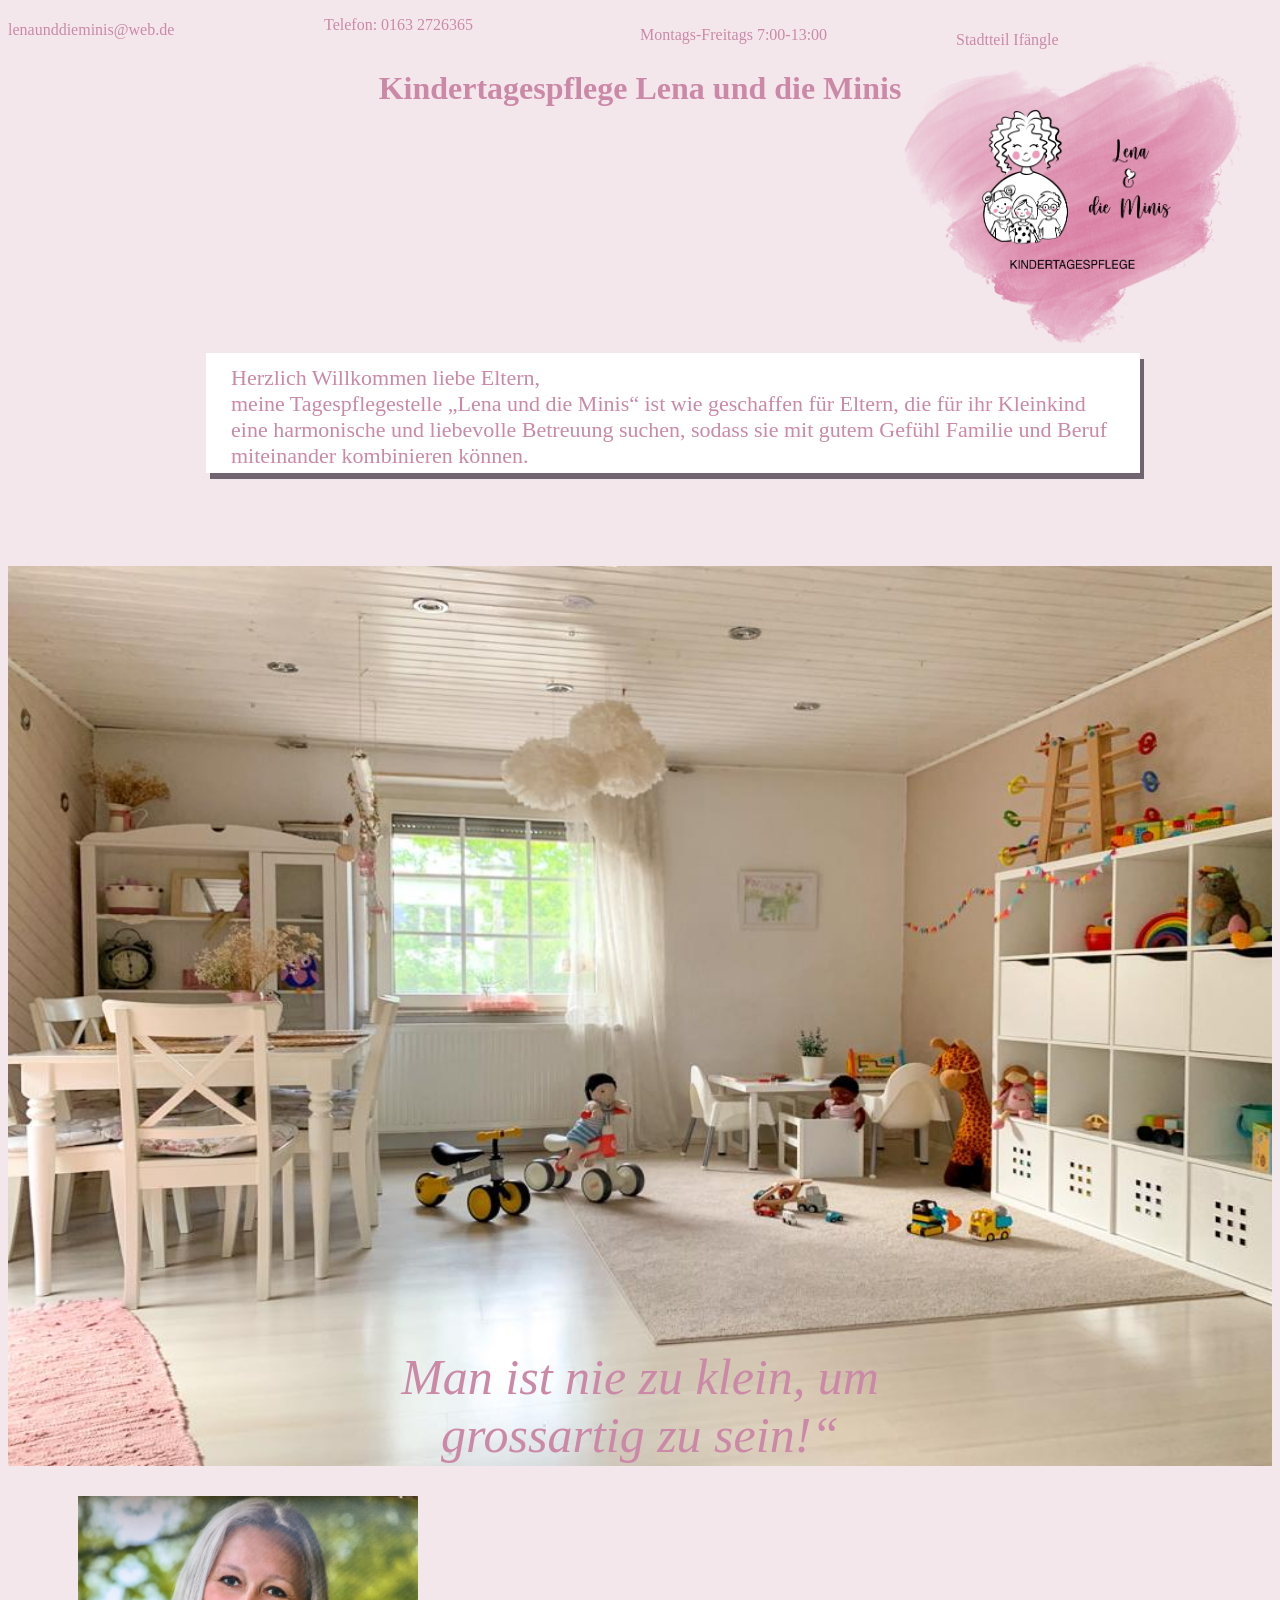
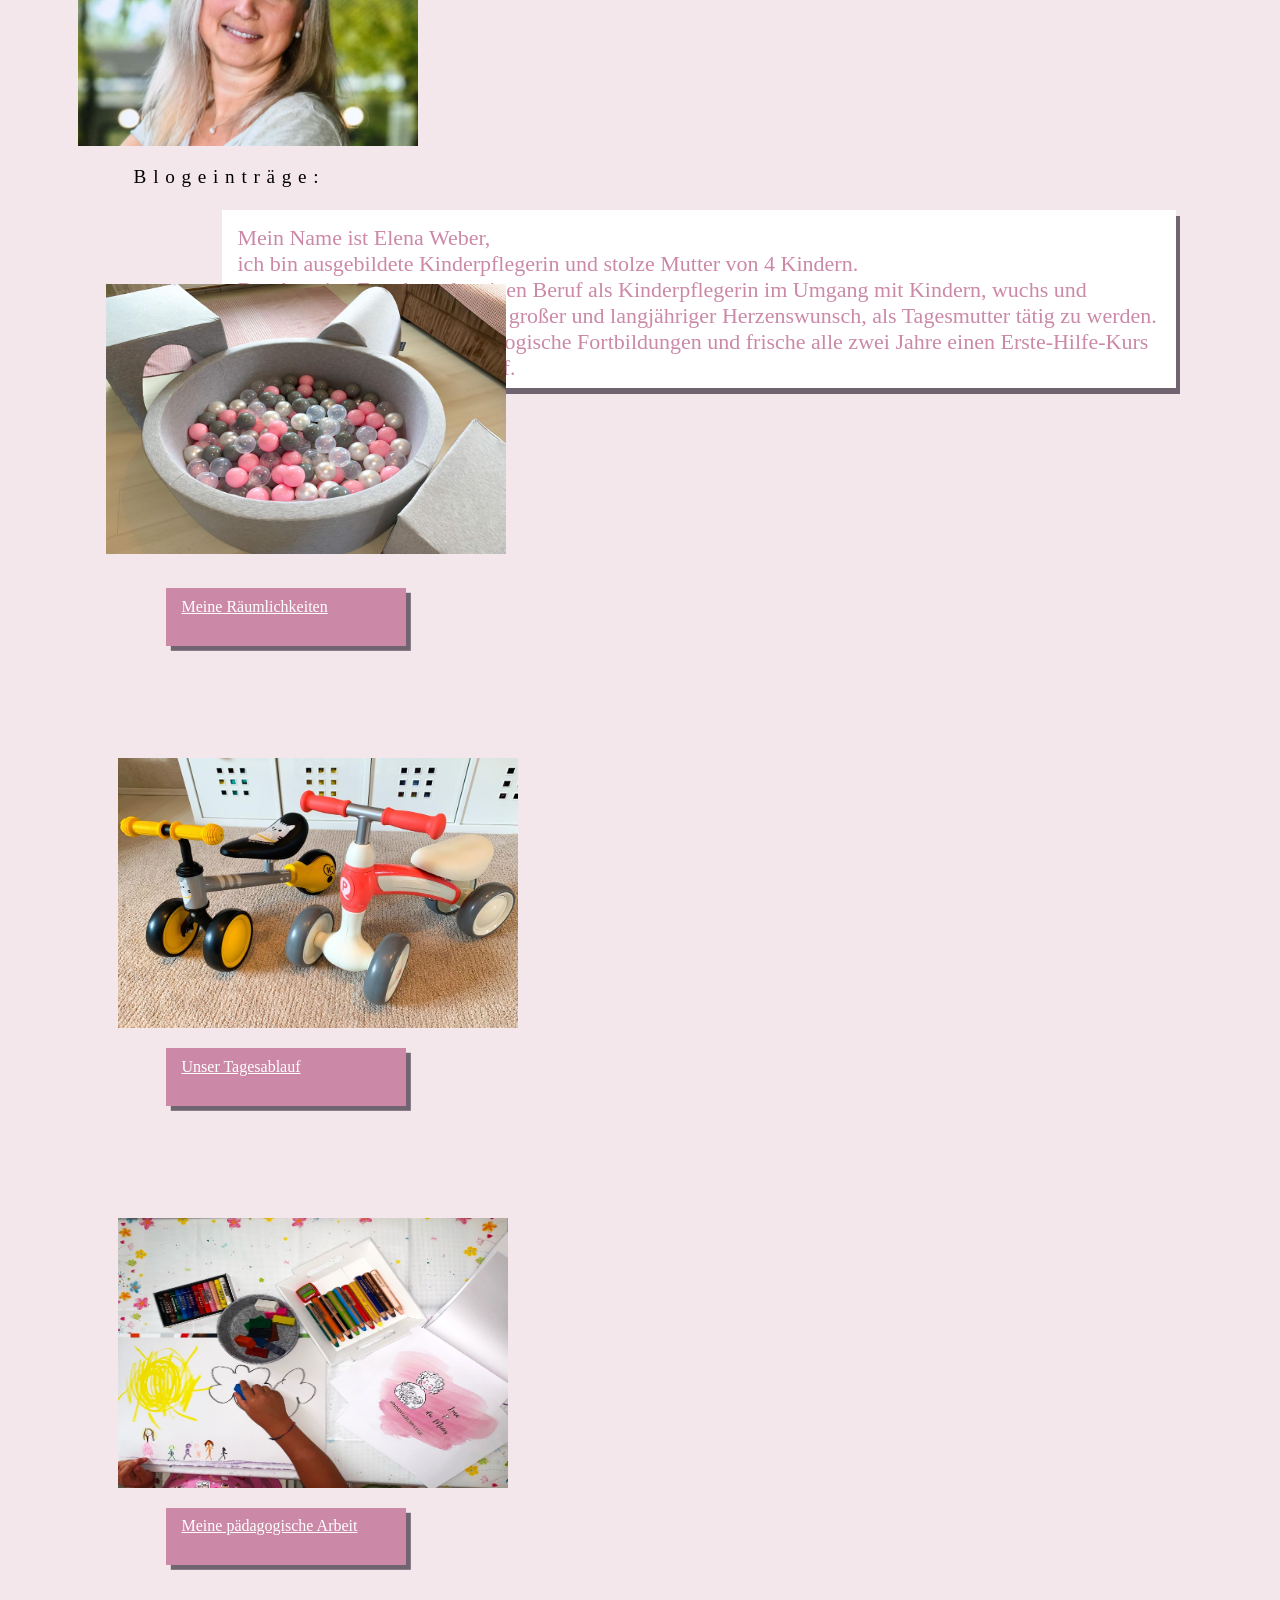
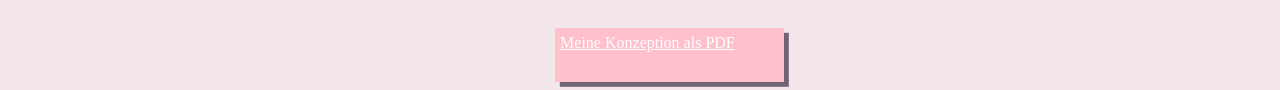
<file: index.html>
<!DOCTYPE html>
<html lang="de">
  <head>
    <meta charset="utf-8" />
<meta name="viewport" content="width=device-width, initial-scale=1, user-scalable=no">
    <title>lena und die minis</title>
    <link rel="stylesheet" href="/styles/styles.css" />
  </head>
  <body> 
    <p class="telefon"> Telefon: 0163 2726365   </p>
    <p class="mail">  lenaunddieminis@web.de </p>
    <p class="zeiten"> Montags-Freitags 7:00-13:00 </p>
    <p class="ort"> Stadtteil Ifängle </p>

        <h1>Kindertagespflege Lena und die Minis</h1>
    
            <img id ="erstesbild"
            src="/images/logo.transparent.png"
            alt="logo"
            title="logo"
            width="400"
            height="300"
           
            />
            <div class="einleitung">Herzlich Willkommen liebe Eltern, </br>
                meine Tagespflegestelle „Lena und die Minis“ ist wie geschaffen für Eltern, 
                die für ihr Kleinkind eine harmonische und liebevolle Betreuung suchen, 
                sodass sie mit gutem Gefühl Familie und Beruf miteinander kombinieren 
                können.</div>
       </hr>
    </br>
   
       
    
    <main>
      
    <div class="container">
        <img
  src="images/Spielraum.jpeg"
  alt="wohnzimmer"
  title="Kindertagespflege by Elena Weber"
  width="1340"
height="900"/>

<div class="centered"><em>Man ist nie zu klein, um grossartig zu sein!“</em></div>
      </div>
    
      </br>
 <div class="profil">
        <img
  src="images/bild mama.jpeg"
  alt="profil"
  title="Das bin ich!"
  width="340"
height="250"/>

<div class="profiltext">Mein Name ist Elena Weber, </br>ich bin ausgebildete Kinderpflegerin und stolze Mutter von 4 Kindern.  </br>Durch meine Freude und meinen Beruf als Kinderpflegerin im Umgang mit 
    Kindern, wuchs und verfestigte sich verstärkt mein großer und langjähriger 
    Herzenswunsch, als Tagesmutter tätig zu werden. </br>Ich besuche regelmäßig pädagogische 
    Fortbildungen und frische alle zwei Jahre einen Erste-Hilfe-Kurs für Notfälle 
    im Kindesalter auf.</div>                
 
 
    <br/>
    <figure id="bilder">   
      <figcaption>Blogeinträge:</figcaption>
      <figure>
  <img id ="bilder"
  src="/images/Bällebad.jpeg"
  alt="Meine Räume"
  title="Räume"
  width="400"
  height="270"
 
  />
  <br/>

  <nav class="mainNav">
  <a href="Räumlichkeiten.html" accesskey="0" title="Hier klicken für meine Räumlichkeiten" > Meine Räumlichkeiten  </a>
  </nav> </figure>

  <figure>
  <img
  src="/images/Fahrzeuge.jpeg"
  alt="Tagesablauf"
  title="Unser Tagesablauf"
  width="400"
  height="270"
  
  />
  <br/>

  <nav class="mainNav">
  <a href="Tagesablauf.html" accesskey="1" title="Tagesablauf" > Unser Tagesablauf </a> 
  </nav> </figure>

  <figure>
      <img
      src="/images/pädagogik.jpeg"
      alt="pädagogische Arbeit"
      title="pädagogische Arbeit"
      width="390"
      height="270"
      
      />
      <br/>
  
      <nav class="mainNav">
      <a href="pädagogischeArbeit.html" accesskey="2" title="pädagogische Arbeit" > Meine pädagogische Arbeit </a>
      </nav> </figure>


</figure> 
<br/>   

<div class="pdf">
<a href="Konzeption_ElenaWeber.pdf" title="Konzeption"> Meine Konzeption als PDF</a>
</div>
    </main>
    <footer></footer>
  </body>
</html>
</file>
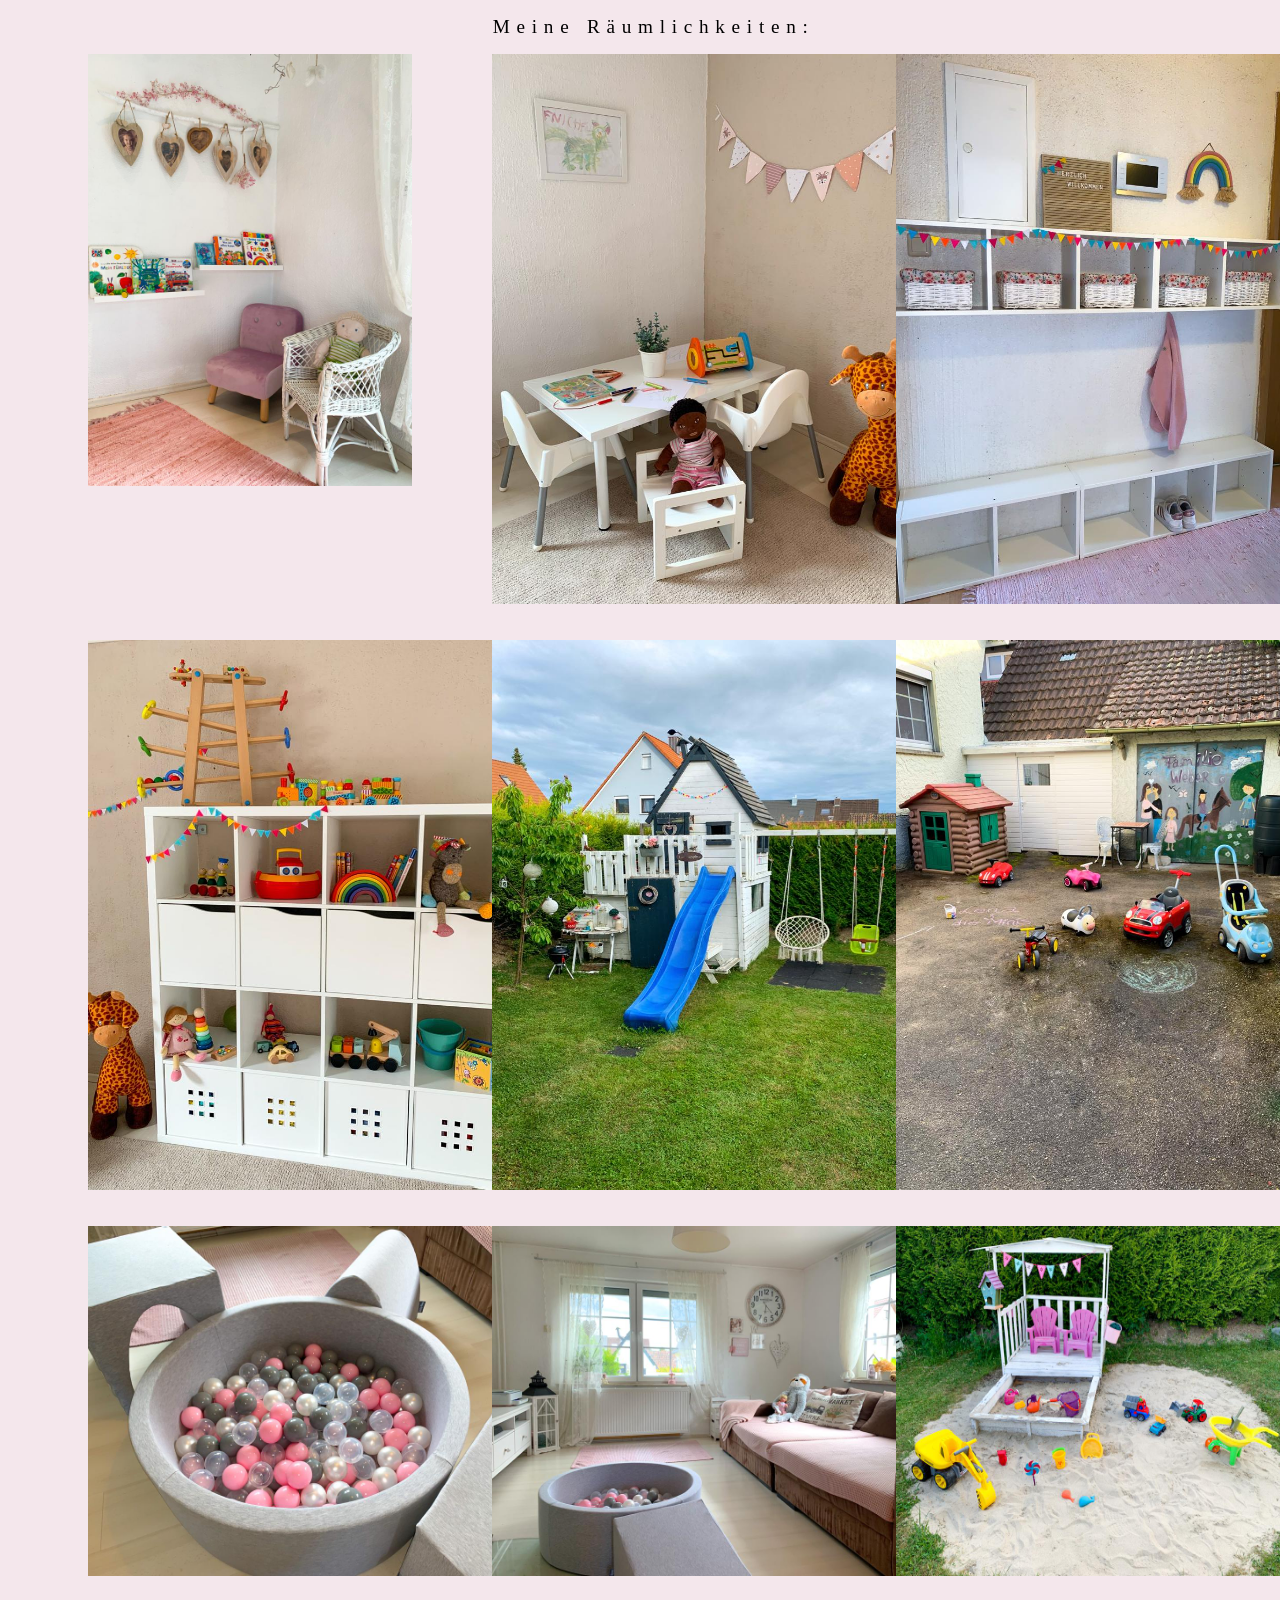
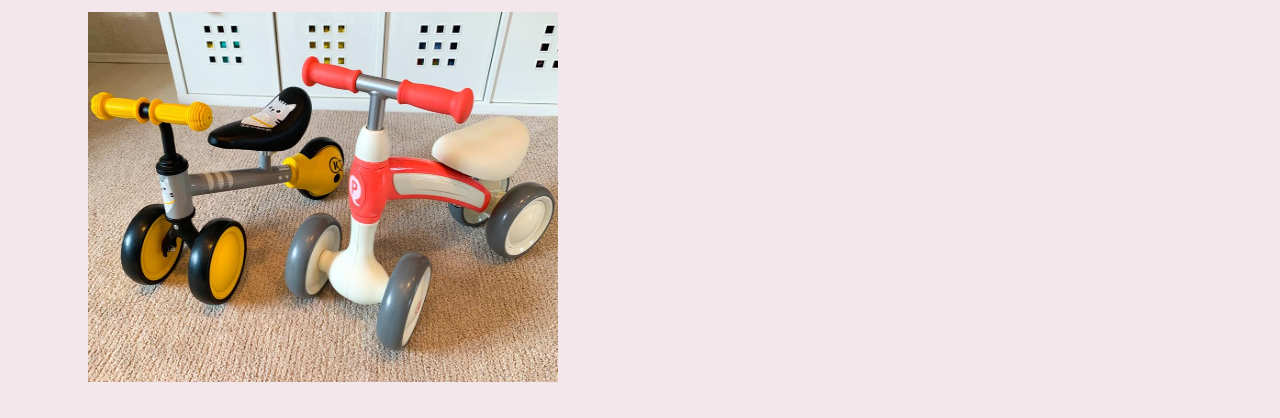
<file: Räumlichkeiten.html>
<!DOCTYPE html>
<html lang="de">
  <head>
    <meta charset="utf-8" />
  <meta name="viewport" content="width=device-width, initial-scale=1, user-scalable=no">
    <title>Räumlichkeiten</title>
    <link rel="stylesheet" href="/styles/raum.css" />
  </head>
  <body>
    <header> </header>
    <main>
        <figure id="bilder">   
            <figcaption>Meine Räumlichkeiten:</figcaption>
            <figure>
        <img id ="bilder"
        src="/images/Leseecke.jpeg"
        alt="Porridge"
        title="Lese-Ecke"
        width="430"
        height="550"
       
        />
        <br/>
            </figure>
      
        <figure>
        <img
        src="/images/Maltisch.jpeg"
        alt="pancake"
        title="Maltisch"
        width="430"
        height="550"
        
        />
        <br/>
    </figure>
    
     
            <figure>
                <img
                src="/images/Garderobe.jpeg"
                alt="health"
                title="Garedrobe"
                width="395"
                height="550"
                
                />
                <br/>
            </figure>
    
        <figure>
            <img
            src="/images/Spielangebote.jpeg"
            alt="health"
            title="regal"
            width="450"
            height="550"
            
            />
            <br/>
        </figure>
    
                <figure>
                    <img
                    src="/images/Garten.jpeg"
                    alt="pancake"
                    title="Gartenhaus"
                    width="450"
                    height="550"
                    
                    />
                    <br/>
     </figure>
        
                <figure>
                    <img
                    src="/images/Hof.jpeg"
                    alt="health"
                    title="Hof"
                    width="395"
                    height="550"
                    
                    />
                    <br/>
                </figure>
    
            <figure>
                <img
                src="/images/Bällebad.jpeg"
                alt="pancake"
                title="Bällebad"
                width="450"
                height="350"
                
                />
                <br/>
             </figure>
                
                        <figure>
                            <img
                            src="/images/Wohnzimmer.jpeg"
                            alt="health"
                            title="Wohnzimmer"
                            width="450"
                            height="350"
                            
                            />
                            <br/>
                        </figure>
    
                            <figure>
                                <img
                                src="/images/Sandkasten.jpeg"
                                alt="health"
                                title="Sandkasten"
                                width="395"
                                height="350"
                                
                                />
                                <br/>
     </figure>
    <figure>
                                            <img
                                            src="/images/Fahrzeuge.jpeg"
                                            alt="health"
                                            title="Fahrzeuge"
                                            width="470"
                                            height="370"
                                            
                                            />
                                            <br/>
                                        </figure>  
                                        
        
    </main>
    <footer></footer>
  </body>
</html>
</file>
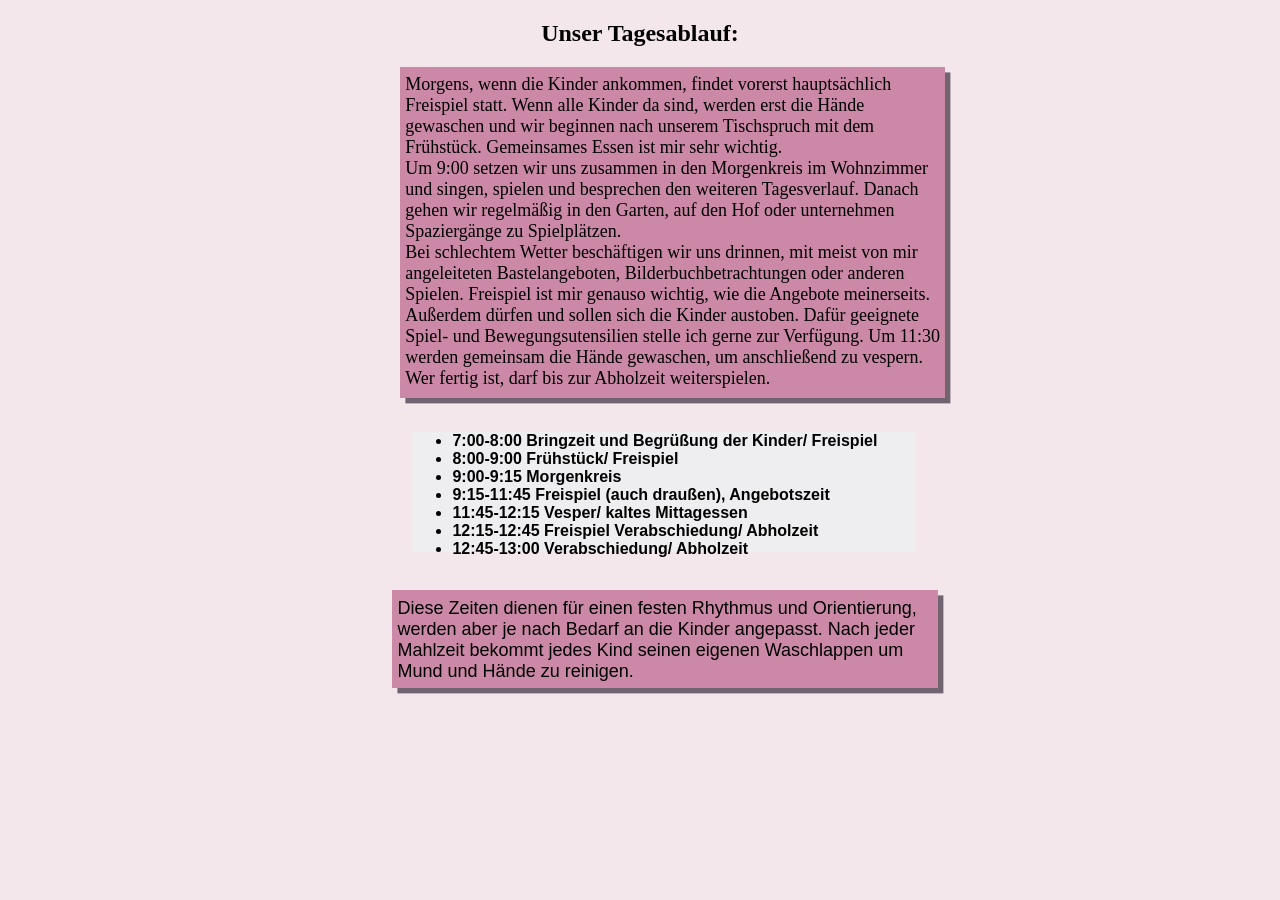
<file: Tagesablauf.html>
<!DOCTYPE html>
<html lang="de">
  <head>
    <meta charset="utf-8" />
    <title>Tagesablauf</title>
    <link rel="stylesheet" href="/styles/raum.css" />
  </head>
  <body> 
    <h2> Unser Tagesablauf:</h2>
<div class="tagesablauf"> Morgens, wenn die Kinder ankommen, findet vorerst hauptsächlich Freispiel 
statt. Wenn alle Kinder da sind, werden erst die Hände gewaschen und wir 
beginnen nach unserem Tischspruch mit dem Frühstück. Gemeinsames 
Essen ist mir sehr wichtig. </br>
Um 9:00 setzen wir uns zusammen in den Morgenkreis im Wohnzimmer und 
singen, spielen und besprechen den weiteren Tagesverlauf. 
Danach gehen wir regelmäßig in den Garten, auf den Hof oder unternehmen 
Spaziergänge zu Spielplätzen. </br> Bei schlechtem Wetter beschäftigen wir uns 
drinnen, mit meist von mir angeleiteten Bastelangeboten, 
Bilderbuchbetrachtungen oder anderen Spielen. Freispiel ist mir genauso 
wichtig, wie die Angebote meinerseits. 
Außerdem dürfen und sollen sich die Kinder austoben. Dafür geeignete 
Spiel- und Bewegungsutensilien stelle ich gerne zur Verfügung.
Um 11:30 werden gemeinsam die Hände gewaschen, um anschließend zu 
  vespern. Wer fertig ist, darf bis zur Abholzeit weiterspielen. </div>

</br>

<ul>
  <li> 7:00-8:00 Bringzeit und Begrüßung der Kinder/ Freispiel </li>
<li> 8:00-9:00 Frühstück/ Freispiel </li>
<li> 9:00-9:15 Morgenkreis</li>
<li>9:15-11:45 Freispiel (auch draußen), Angebotszeit</li>
<li>11:45-12:15 Vesper/ kaltes Mittagessen</li>
<li>12:15-12:45 Freispiel Verabschiedung/ Abholzeit</li>
    <li>12:45-13:00 Verabschiedung/ Abholzeit</li>
</br>
<div class="orientierung">Diese Zeiten dienen für einen festen Rhythmus und Orientierung, werden 
aber je nach Bedarf an die Kinder angepasst.
Nach jeder Mahlzeit bekommt jedes Kind seinen eigenen Waschlappen um 
Mund und Hände zu reinigen.</div>
    </body>
       </main>
    <footer> </footer>
  </body>
</html>
</file>
<file: styles/styles.css>
:root{
    --rosa:rgb(203, 137, 167);
    --weiss:white;
    --schatten:rgb(112, 100, 112);
    --dunkelrosa(92, 61, 31, 0.827);
}

h1 {text-align: center;
    color:var(--rosa);}
body{
    background-color: #f4e7ec;
}
#erstesbild {
    float:right;
    margin-top: -6%;
}
header {
    
    color: white;
}
.container {
    margin-block-start:20%;
    margin-top: 6%;
    position: relative;
    text-align: center;
    color: #000000;
    font-size: 50px;
    overflow:hidden;
    }
    
    .centered {
    position: absolute;
    top: 92%;
    left: 50%;
    transform: translate(-50%, -50%);
    background: inherit;
    background-attachment: fixed;
    overflow: hidden;
    color: var(--rosa);

    }

    footer {
        color:rgb(234, 156, 77);
    }

    .mainNav {
        height: 3em;
        width: 14em;
        margin-left: 3em;
        background: var(--rosa);
        padding-top: 0.6em;
        padding-left: 1em;
        margin-top: 1em;
        box-shadow: 0.3em 0.3em var(--schatten);
        overflow: hidden;
        cursor:grab;
      }

      #bilder {
        display:grid;
        grid-template-columns: repeat(auto-fill, minmax(19em, 2fr));
        gap: 5em;
        margin-left:-5%;
      }
      #bilder > figcaption {
          grid-column: 1 / -1;
        }
        figcaption{
          text-align: center;
          font-size: 1.2em;
          letter-spacing: 0.35em;
        }
  
 
 .telefon {
    margin-left: 25%;
    color:var(--rosa);
 }
 .mail{
    margin-top: -2.3%;
    margin-right:0%;
    color:var(--rosa);
 }
 .zeiten{
    margin-top: -2.3%;
    margin-left: 50%;
    color:var(--rosa);
 }
 .ort {
    margin-left: 75%;
    margin-top: -2.3%;
    color:var(--rosa);
 }
 .einleitung{
    height: 4.9em;
    width:40em;
    margin-left:9em;
    background:var(--weiss);
    padding-top: 8px;
    padding-left: 5px;
    margin-top: 60px;
    box-shadow: 4px 6px rgb(112, 100, 112);
    overflow: hidden;
    font: 22px Regular;
    color: var(--rosa);
    padding: 12px 29px 0px 25px;
    }

    .profil{
       margin-left: 5.5%;
    }
    .profiltext{
        float:right;
        margin-right: 8%;
        height: 7.4em;
    width:42em;
    background:var(--weiss);
    padding-top: 7px;
    padding-left: 5px;
    margin-top: 60px;
    box-shadow: 4px 6px rgb(112, 100, 112);
    overflow: hidden;
    font: 22px Regular;
    color: var(--rosa);
    padding:15px 15px 0px 15px;
    }
 
      a{
        color:var(--weiss)
      }
    .pdf {
        margin-left: 40%;
        height: 3em;
        width: 14em;
        background: pink;
        padding-top: 0.4em;
        padding-left: 0.3em;
        margin-top: 0.8em;
        box-shadow: 0.3em 0.3em var(--schatten);
        overflow: hidden;
        cursor:grab;
    }
</file>
<file: styles/raum.css>
:root{
    --rosa:rgb(203, 137, 167);
    --weiss:white;
    --schatten:rgb(112, 100, 112);
}
body{
    background-color: #f4e7ec;
}
#bilder {
    display:grid;
    grid-template-columns: repeat(auto-fill, minmax(33%, 2fr));
    gap: 0em;
    margin-right:1%;
    max-width: 100%; height: auto;

  }
  #bilder > figcaption {
      grid-column: 1 / -1;
    }
    figcaption{
      text-align: center;
      font-size: 1.2em;
      letter-spacing: 0.35em;
    }
    p {
        color:black;
    }
 h2 {
        text-align: center;
    }
    .mainNav{
        height: 3em;
        width: 18em;
        background: var(--rosa);
        padding-top: 0.4em;
        padding-left: 0.3em;
        margin-top: 0.8em;
        
        box-shadow: 0.3em 0.3em var(--schatten);
        overflow: hidden;
        cursor:grab;
    }
 .tagesablauf {
        height: 18em;
        width: 30em;
        background: var(--rosa);
        padding-top: 0.4em;
        padding-left: 0.3em;
        margin-top: 0.8em;
        margin-left: 31%;
        box-shadow: 0.3em 0.3em var(--schatten);
        overflow: hidden;
        cursor:grab; 
    font-size: large;
font-weight: 500;}

        .orientierung {
            height: 5em;
            width: 30em;
            background: var(--rosa);
            padding-top: 0.4em;
            padding-left: 0.3em;
            margin-top: 0.8em;
            margin-left: -13%;
            box-shadow: 0.3em 0.3em var(--schatten);
            overflow: hidden;
            cursor:grab; 
            font-size: large;
            font-weight: 500;}  

    ul{
        background:rgb(238, 238, 241);
    font-weight: bold;
    font-family: 'Trebuchet MS', 'Lucida Sans Unicode', 'Lucida Grande', 'Lucida Sans', Arial, sans-serif;
    height: 7.5em;
            width: 29em;
        margin-left:32%;}
</file>
